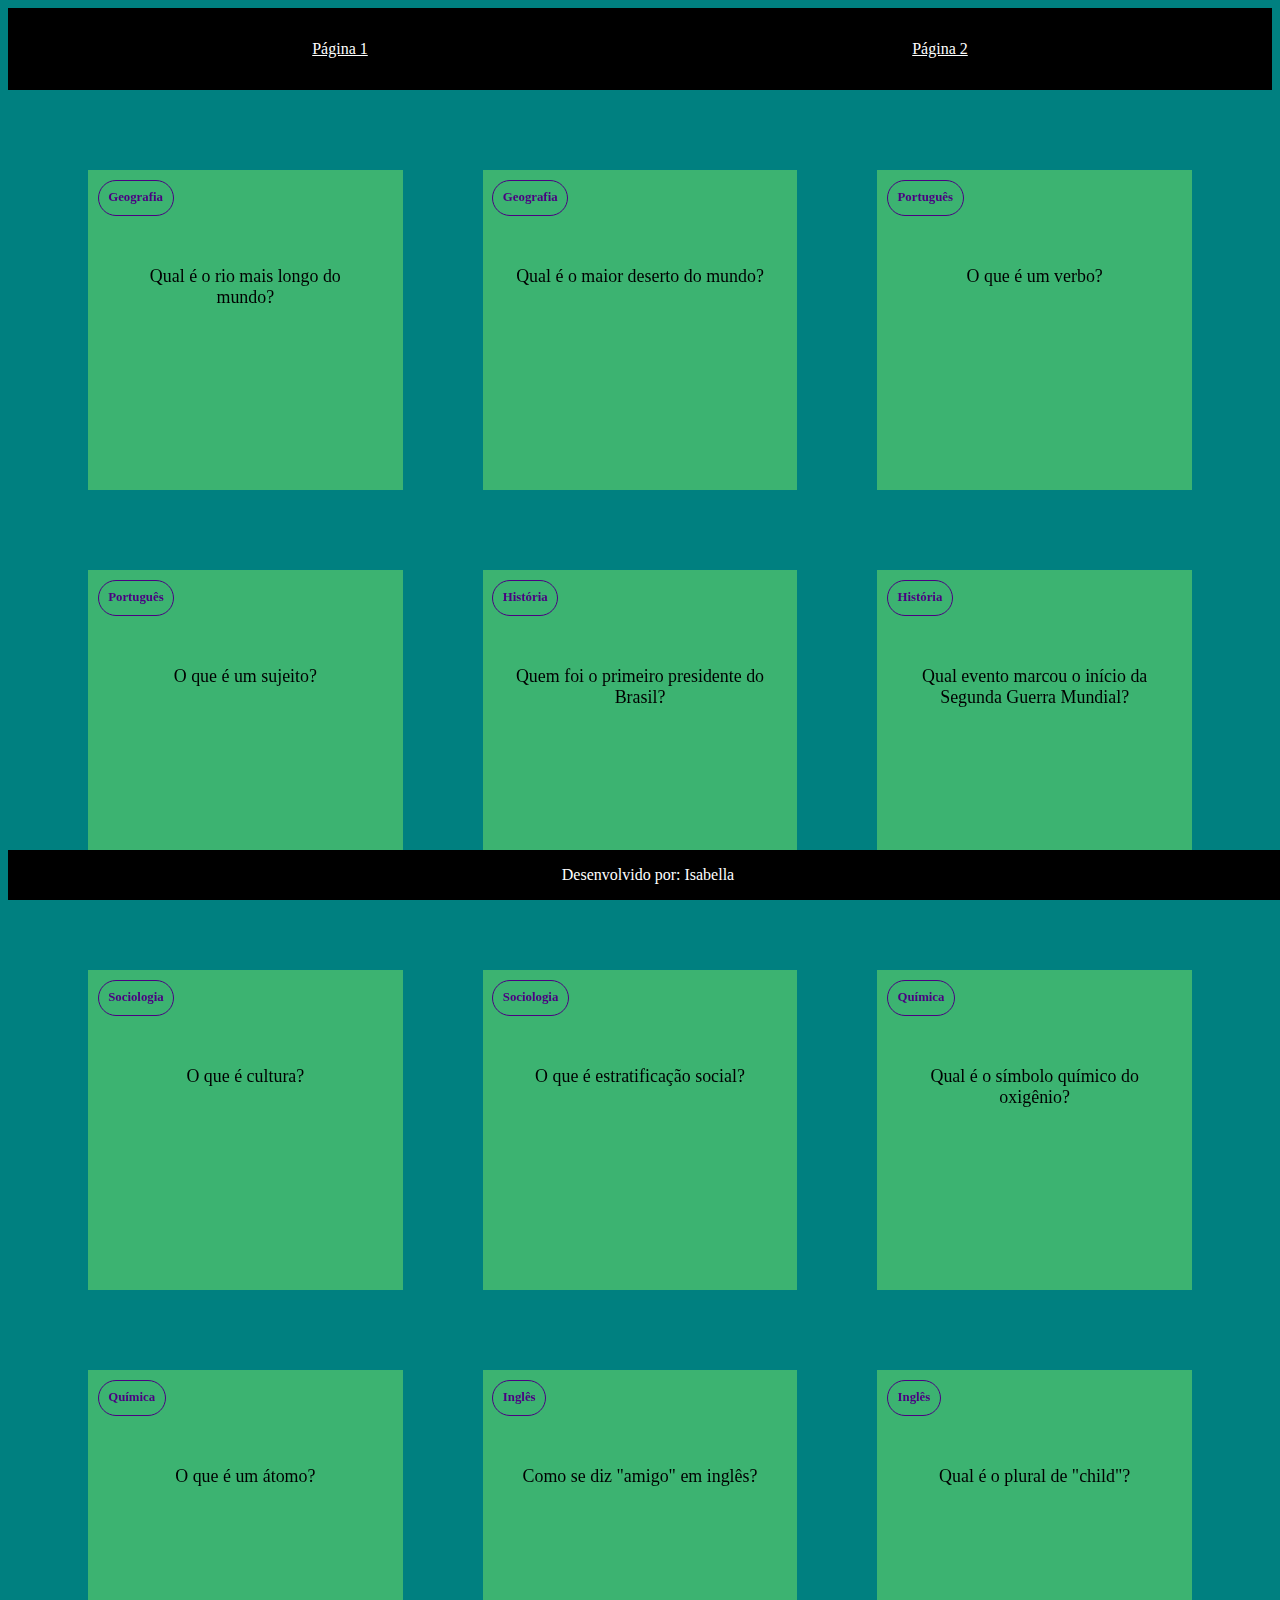
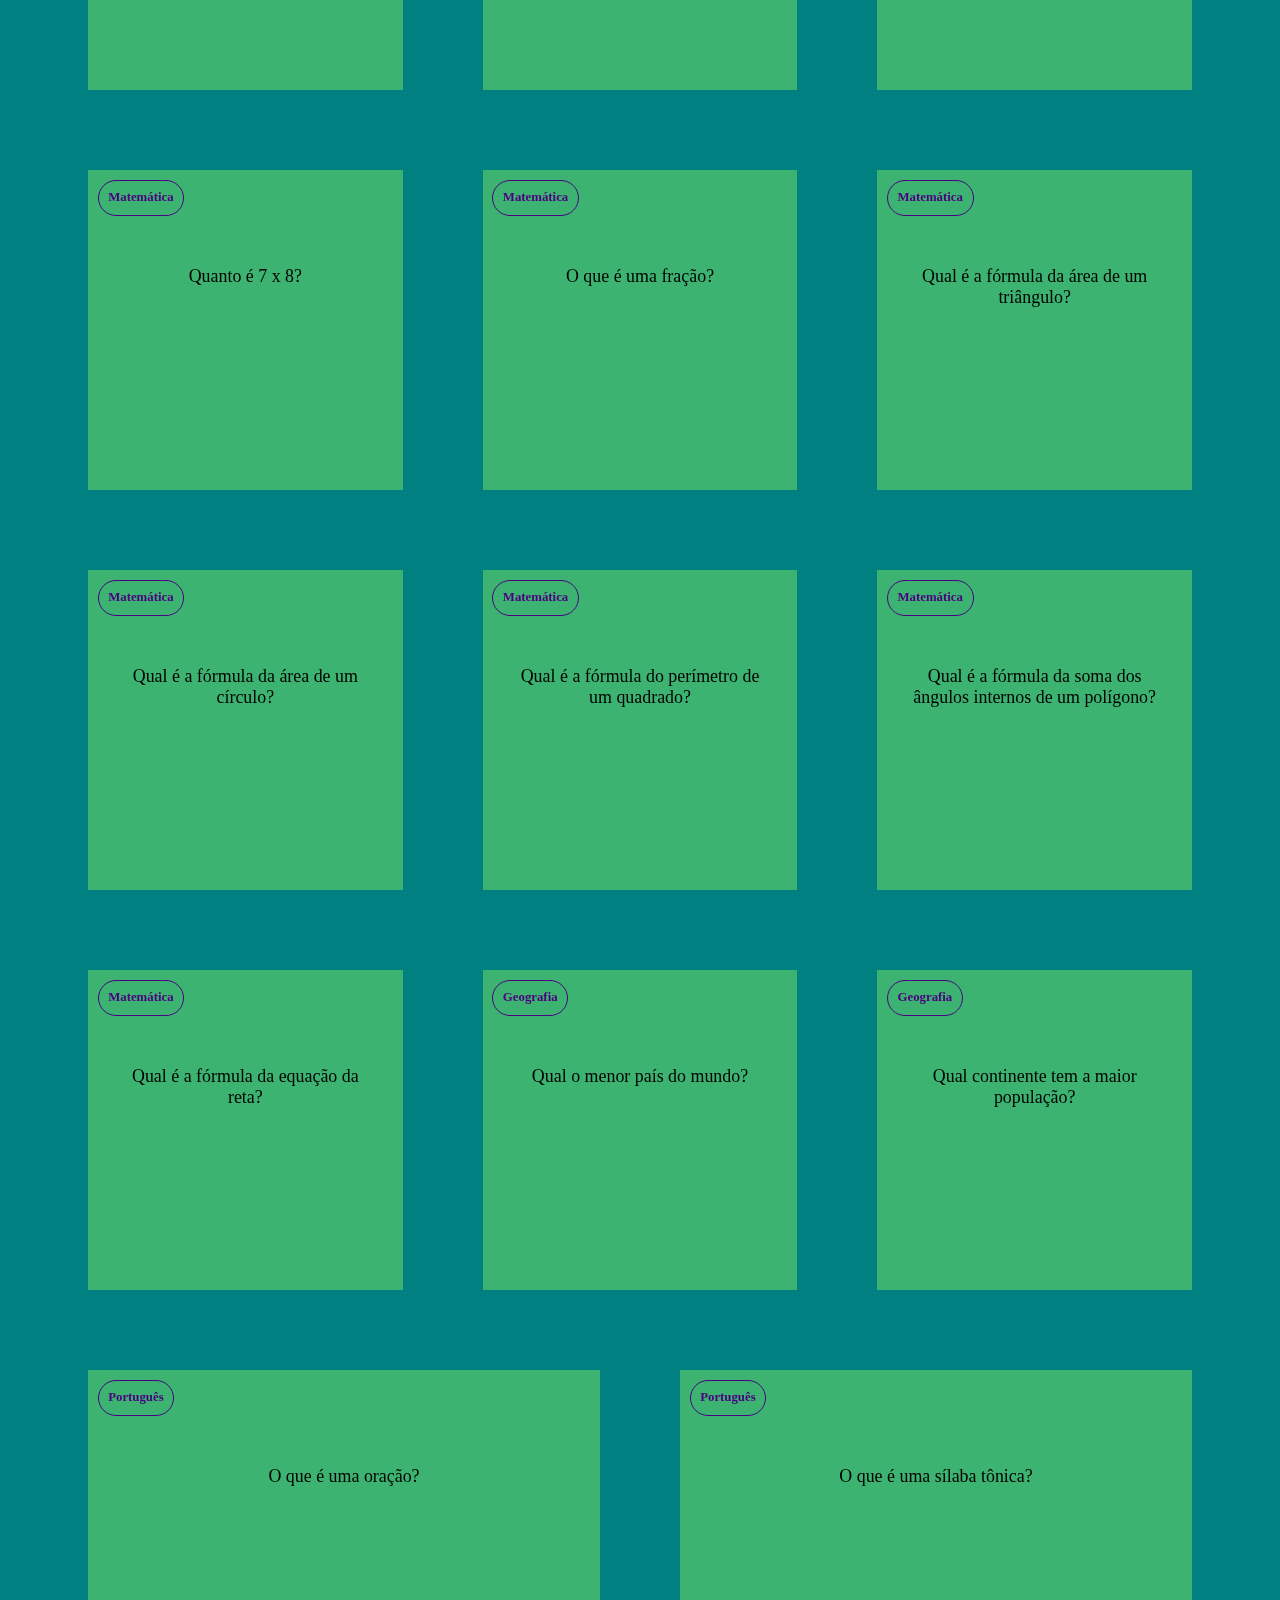
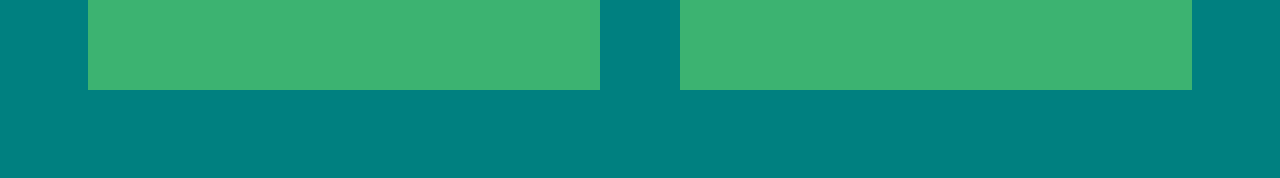
<file: index.html>
<!DOCTYPE html>
<html lang="en">
<head>
    <meta charset="UTF-8">
    <meta name="viewport" content="width=device-width, initial-scale=1.0">
    <title>Document</title>

    <link rel="stylesheet" href="style.css">

</head>
<body>
    <header>
        <a href="index.html">Página 1</a>
        <a href="pagina2.html">Página 2</a>

    </header>
    <section id="container">

    </section>
    <footer>
        <p>Desenvolvido por: Isabella </p>
    </footer>
    <script src="main.js"></script>
    <script src="perguntas.js"></script>
</body>
</html>
</file>
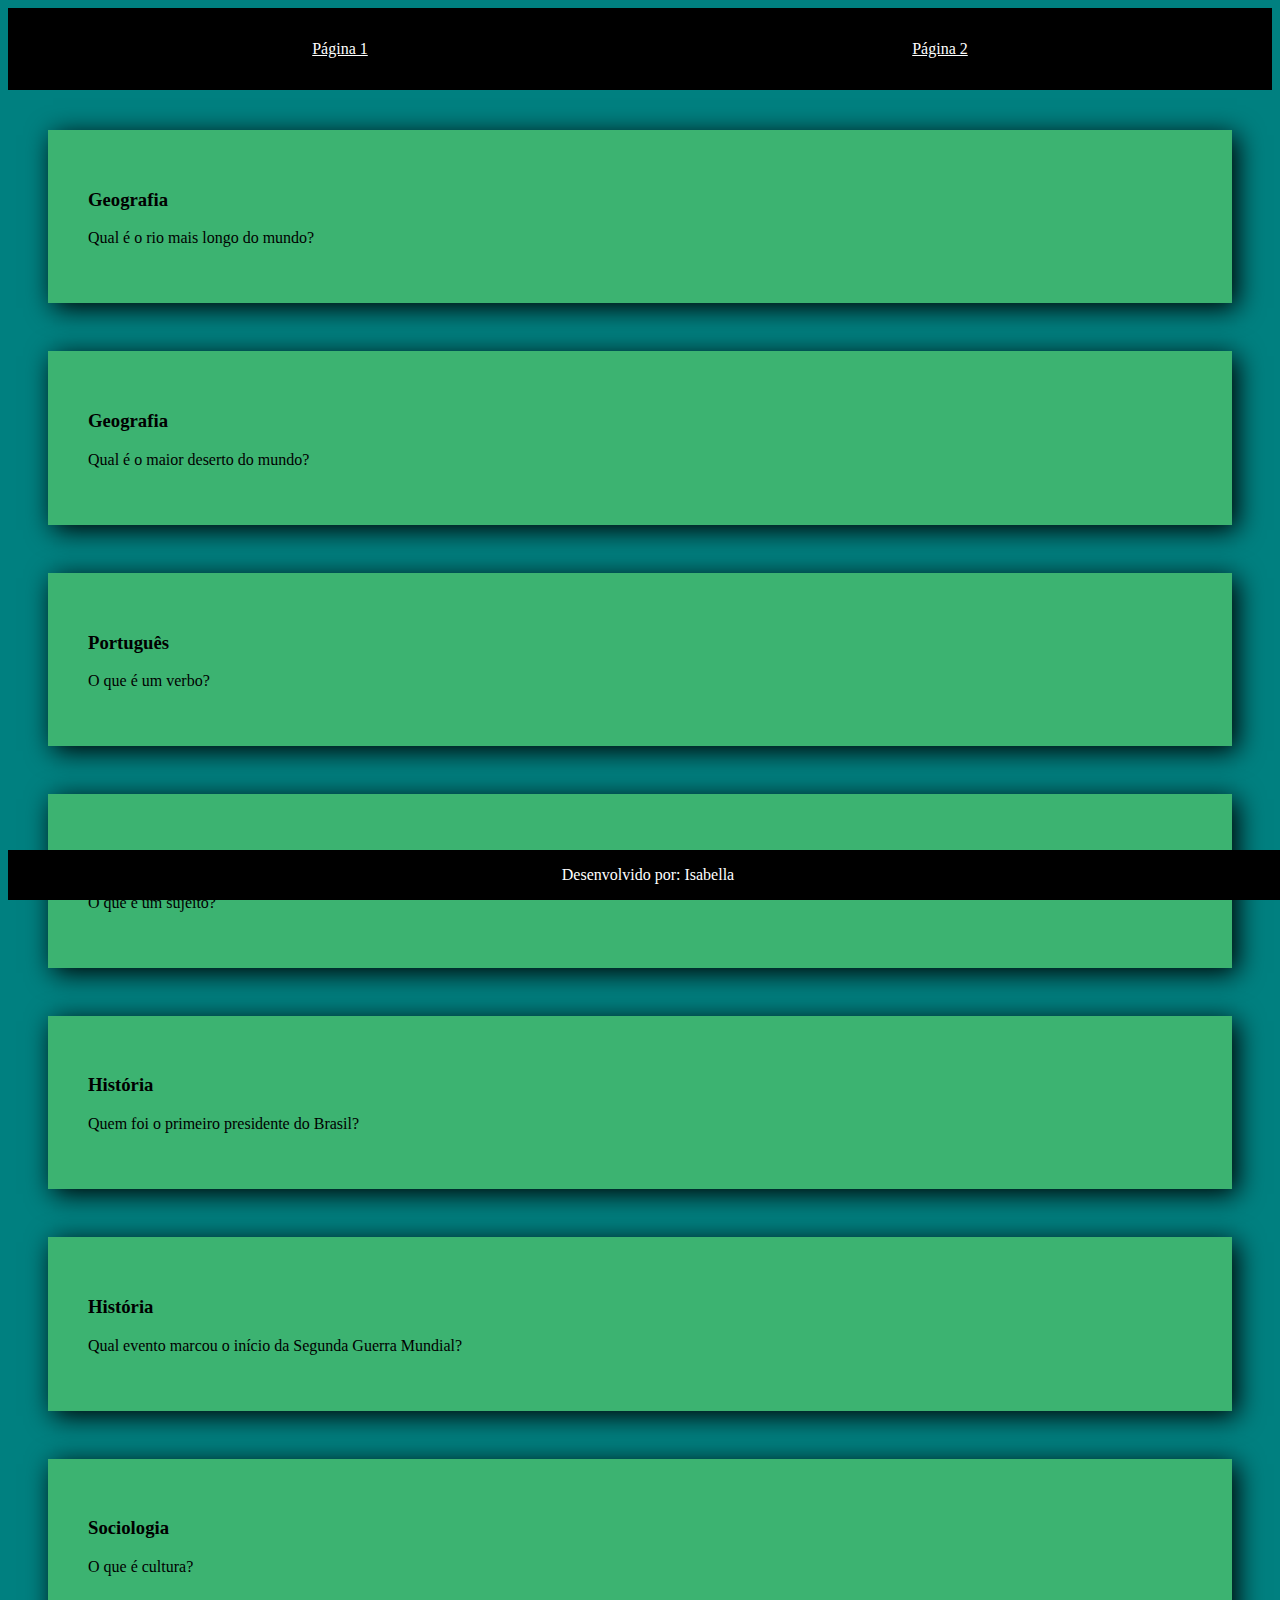
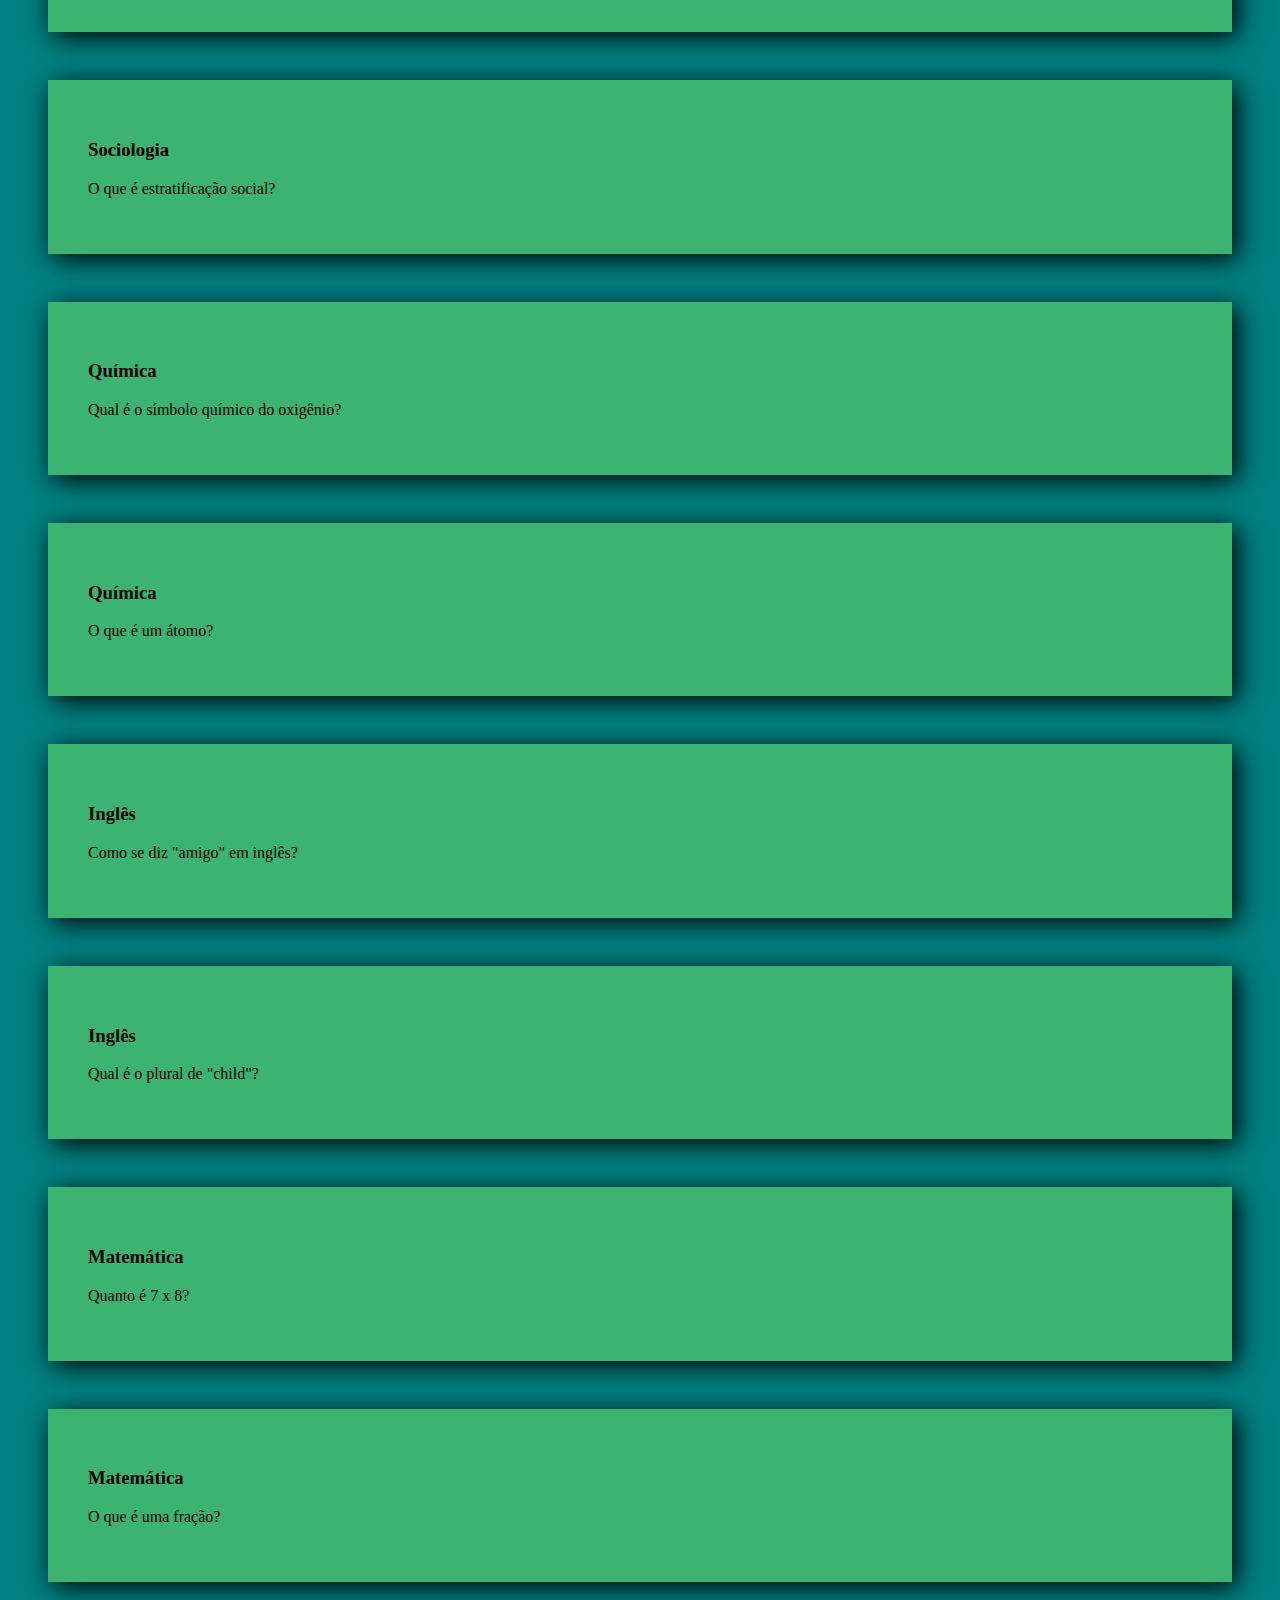
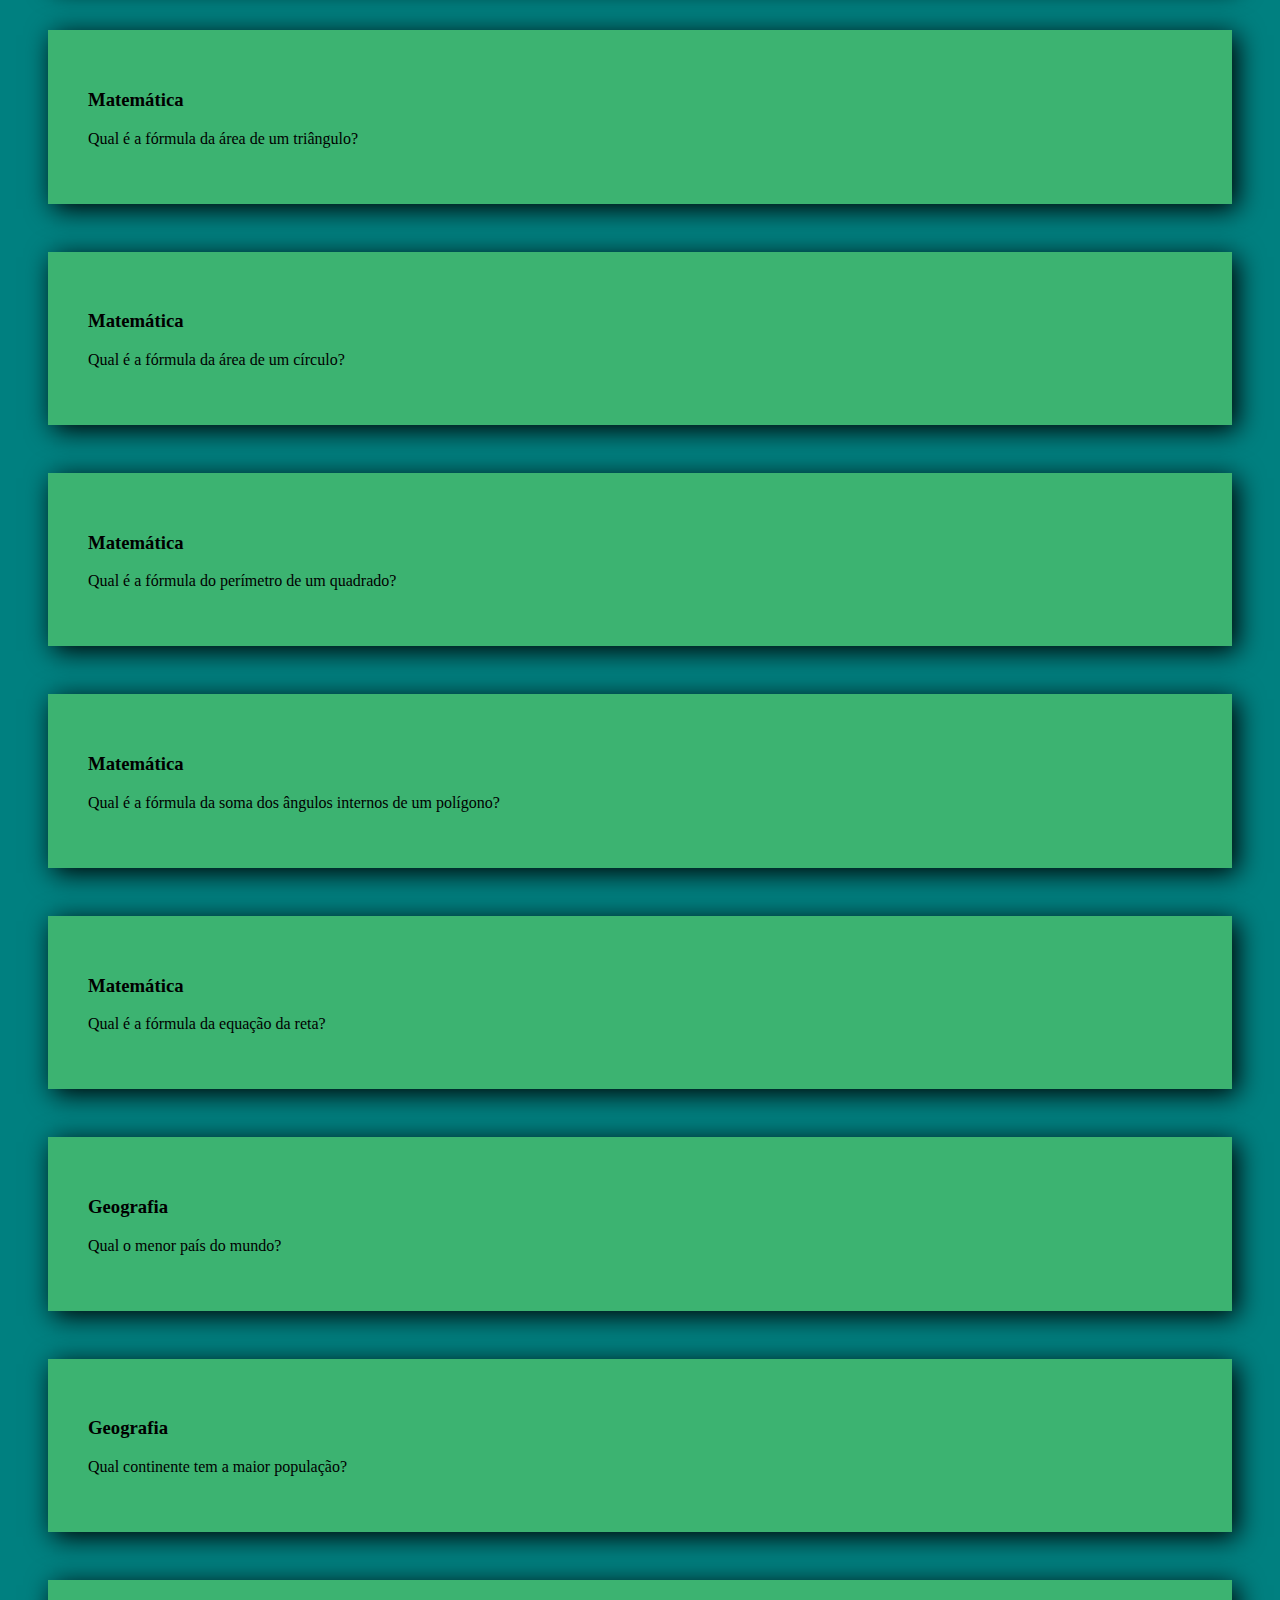
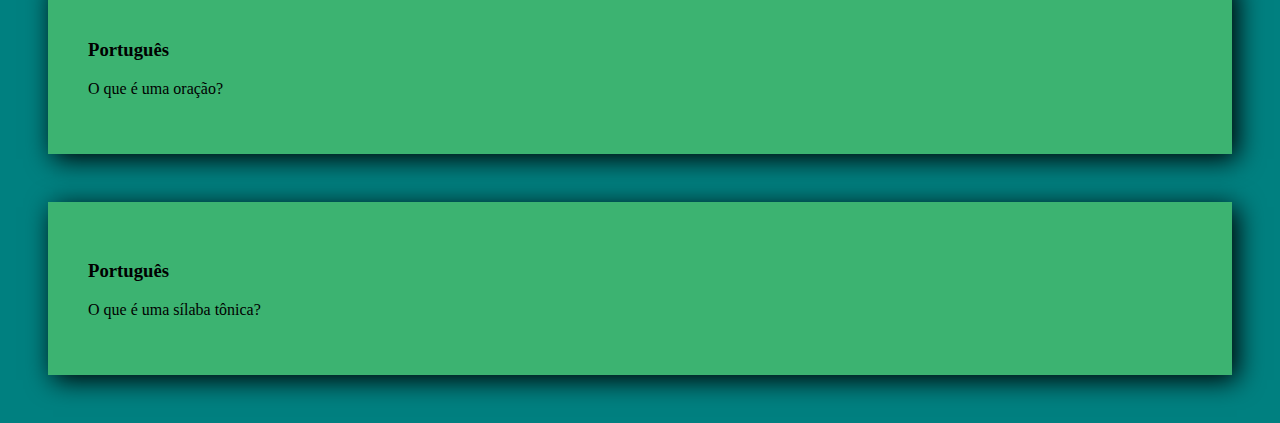
<file: pagina2.html>
<!DOCTYPE html>
<html lang="en">
<head>
    <meta charset="UTF-8">
    <meta name="viewport" content="width=device-width, initial-scale=1.0">
    <title>Document</title>

    <link rel="stylesheet" href="pagina2.css">

</head>
<body>
    <header>
        <a href="index.html">Página 1</a>
        <a href="pagina2.html">Página 2</a>

    </header>
    <section id="container">

    </section>
    <footer>
        <p>Desenvolvido por: Isabella </p>
    </footer>
    <script src="pagina2.js"></script>
    <script src="perguntas.js"></script>
</body>
</html>
</file>
<file: style.css>
:root{
    --fundo:#008080;
    --cartao-frente:#3CB371;
    --cartao-verso:#2E8B57;
    --destaque:#4B0082;
    --preto:#000000;
    --branco:#ffffff;

}

body{
    background-color: var(--fundo);
}

header{
    padding: 2rem;
    display: flex;
    justify-content: space-around;
    background-color: var(--preto);
}

header a{
    color: var(--branco);
}



footer{
    position: fixed;
    bottom: 0;
    background-color: var(--preto);
    color: var(--branco);
    width: 100%;
    text-align: center;
}
#container{
    padding: 4rem;
    display: flex;
    gap: 3rem;
    flex-wrap: wrap;

}
.cartao{
    background-color: var(--cartao-frente);
    flex-grow: 1;
    flex-basis: calc(33% - 6rem);
    height: 20rem;
    margin: 1rem;
}
.conteudo-cartao{
    background-color: var(--cartao-frente);
    height: 100%;
    text-align: center;
    transform-style: preserve-3d;
    transition: transform 300ms ease-in-out;
}
.conteudo-cartao h3{
    position: absolute;
    text-align: left;
    color: var(--destaque);
    border: 1px solid var(--destaque);
    border-radius: 3rem;
    margin: 0.6rem;
    padding: 0.6rem;
    font-size: 1vw;
    backface-visibility: hidden;

}
.conteudo-cartao p{
    font-size: 1.4vw;
    margin-top: 4rem;
    padding: 2rem;

}
.pergunta-cartao{
    font-weight: 500;

}

.resposta-cartao{
    font-weight: 700;
    color: var(--destaque);
    background-color: var(--cartao-verso);
    transform: rotateY(180deg);
    border: 2px solid var(--destaque);
}
.cartao.active .conteudo-cartao{
    transform: rotateY(180deg);

}
.pergunta-cartao,.resposta-cartao{
    backface-visibility: hidden;
    position: absolute;
    height: 100%;
    width: 100%;
}
</file>
<file: pagina2.css>
:root{
    --fundo:#008080;
    --cartao-frente:#3CB371;
    --cartao-verso:#2E8B57;
    --destaque:#4B0082;
    --preto:#000000;
    --branco:#ffffff;

}

body{
    background-color: var(--fundo);
}

header{
    padding: 2rem;
    display: flex;
    justify-content: space-around;
    background-color: var(--preto);
}

header a{
    color: var(--branco);
}



footer{
    position: fixed;
    bottom: 0;
    background-color: var(--preto);
    color: var(--branco);
    width: 100%;
    text-align: center;
}

#container{
    padding: 40px;
    display: grid;
    gap: 3rem;
}

.cartao{
    background-color: var(--cartao-frente);
    padding: 40px;
    box-shadow: 5px 5px 25px var(--preto);
    cursor: pointer;
}
.cartao:hover{
    transform: scale(1.04);
}

.resposta-cartao{
    background-color: var(--cartao-verso);
    padding: 40px;
    color: var(--branco);
    display: none;
}
</file>
